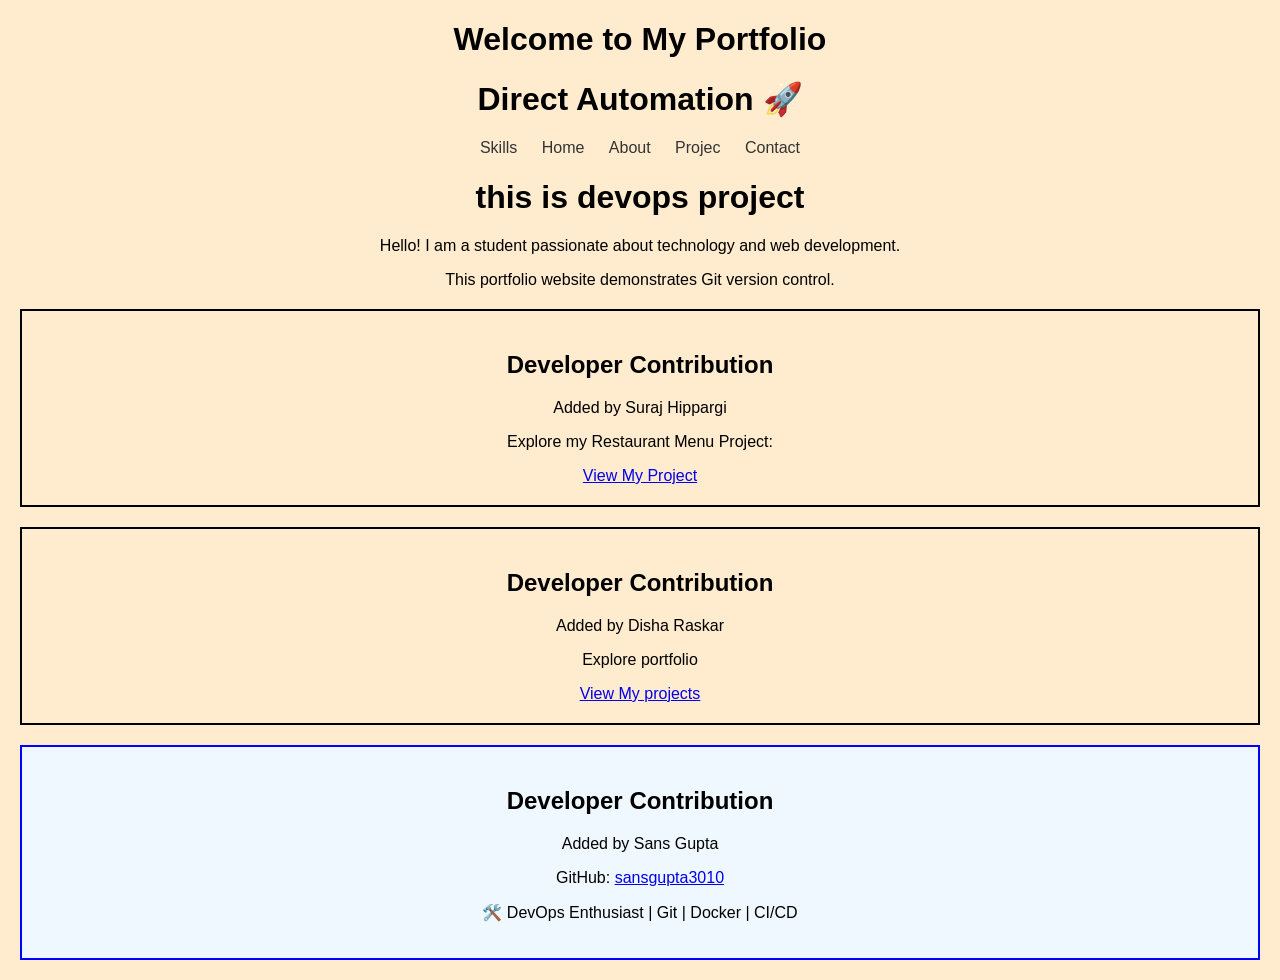
<file: index.html>
<!DOCTYPE html>
<html>
<head>
<title>Group Portfolio</title>
<link rel="stylesheet" href="style.css">
</head>

<body>

<h1>Welcome to My Portfolio</h1>
<h1> Direct Automation 🚀</h1>
<nav>
<a href="skills.html">Skills </a>
<a href="index.html">Home</a>
<a href="about.html">About</a>
<a href="projects.html">Projec</a>
<a href="contact.html">Contact</a>
</nav>

<h1>this is devops project </h1>
<p>Hello! I am a student passionate about technology and web development.</p>
<p>This portfolio website demonstrates Git version control.</p>


<div style="border:2px solid black; padding:20px; margin:20px; text-align:center;">
    <h2>Developer Contribution</h2>
    <p>Added by Suraj Hippargi</p>
    <p>Explore my Restaurant Menu Project:</p>
    <a href="https://surajhippargi77.github.io/Restaurant_menu_website/">View My Project</a>
</div>

<div style="border:2px solid black; padding:20px; margin:20px; text-align:center;">
    <h2>Developer Contribution</h2>
    <p>Added by Disha Raskar</p>
    <p>Explore portfolio</p>
    <a href="https://dishaa-portfolio.netlify.app/">View My projects</a>
</div>
<div style="border:2px solid blue; padding:20px; margin:20px; text-align:center; 
background-color:#f0f8ff;">
<h2>Developer Contribution</h2>
<p>Added by Sans Gupta</p>
<p>GitHub: <a href="https://github.com/sansgupta3010">sansgupta3010</a></p>
<p>🛠️ DevOps Enthusiast | Git | Docker | CI/CD</p>
</div>
</body>
</html>
</file>
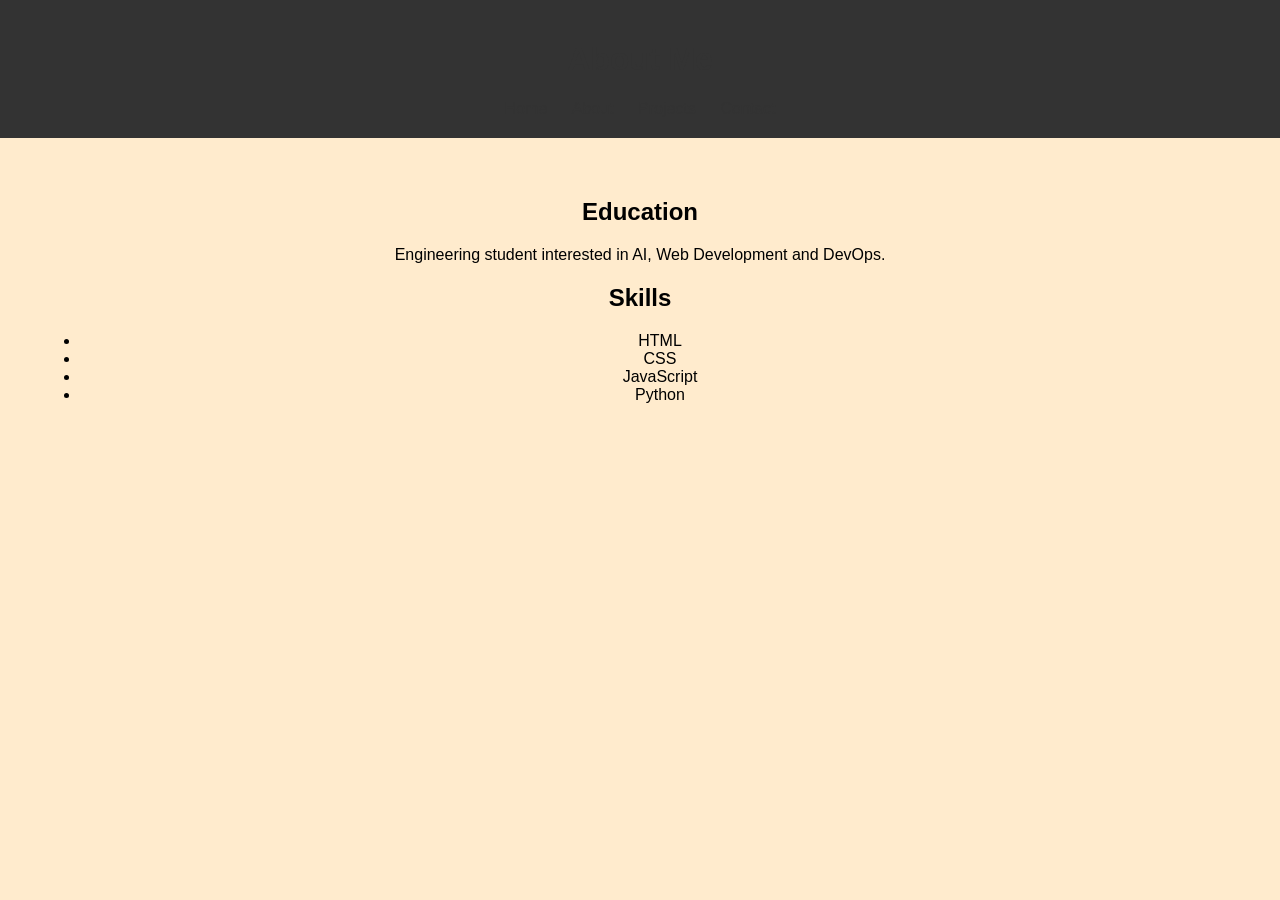
<file: about.html>
<!DOCTYPE html>
<html>
<head>
<title>About Me</title>
<link rel="stylesheet" href="style.css">
</head>

<body>

<header>
<h1>About Me</h1>

<nav>
<a href="index.html">Home</a>
<a href="about.html">About</a>
<a href="projects.html">Projects</a>
<a href="contact.html">Contact</a>
</nav>

</header>

<section>
<h2>Education</h2>
<p>Engineering student interested in AI, Web Development and DevOps.</p>

<h2>Skills</h2>
<ul>
<li>HTML</li>
<li>CSS</li>
<li>JavaScript</li>
<li>Python</li>
</ul>

</section>

</body>
</html>
</file>
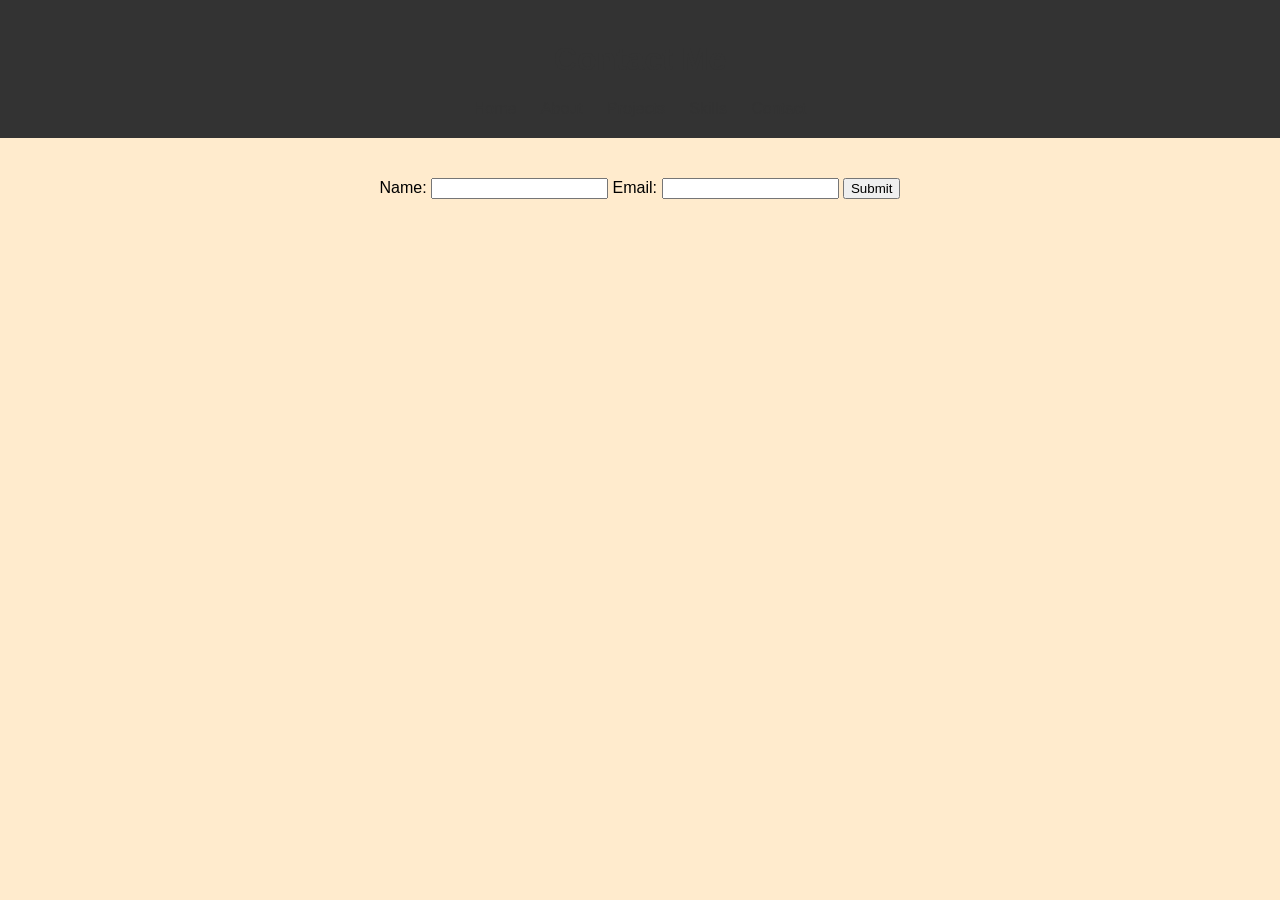
<file: contact.html>
<!DOCTYPE html>
<html>
<head>
<title>Contact</title>
<link rel="stylesheet" href="style.css">
<script src="script.js"></script>
</head>

<body>

<header>
<h1>Contact Me</h1>

<nav>
<a href="index.html">Home</a>
<a href="about.html">About</a>
<a href="projects.html">Projects</a>
<a href="skills.html">Skills</a>
<a href="contact.html">Contact</a>
</nav>

</header>

<section>

<form onsubmit="return validateForm()">

<label>Name:</label>
<input type="text" id="name">

<label>Email:</label>
<input type="email" id="email">

<button type="submit">Submit</button>

</form>

</section>

</body>
</html>
</file>
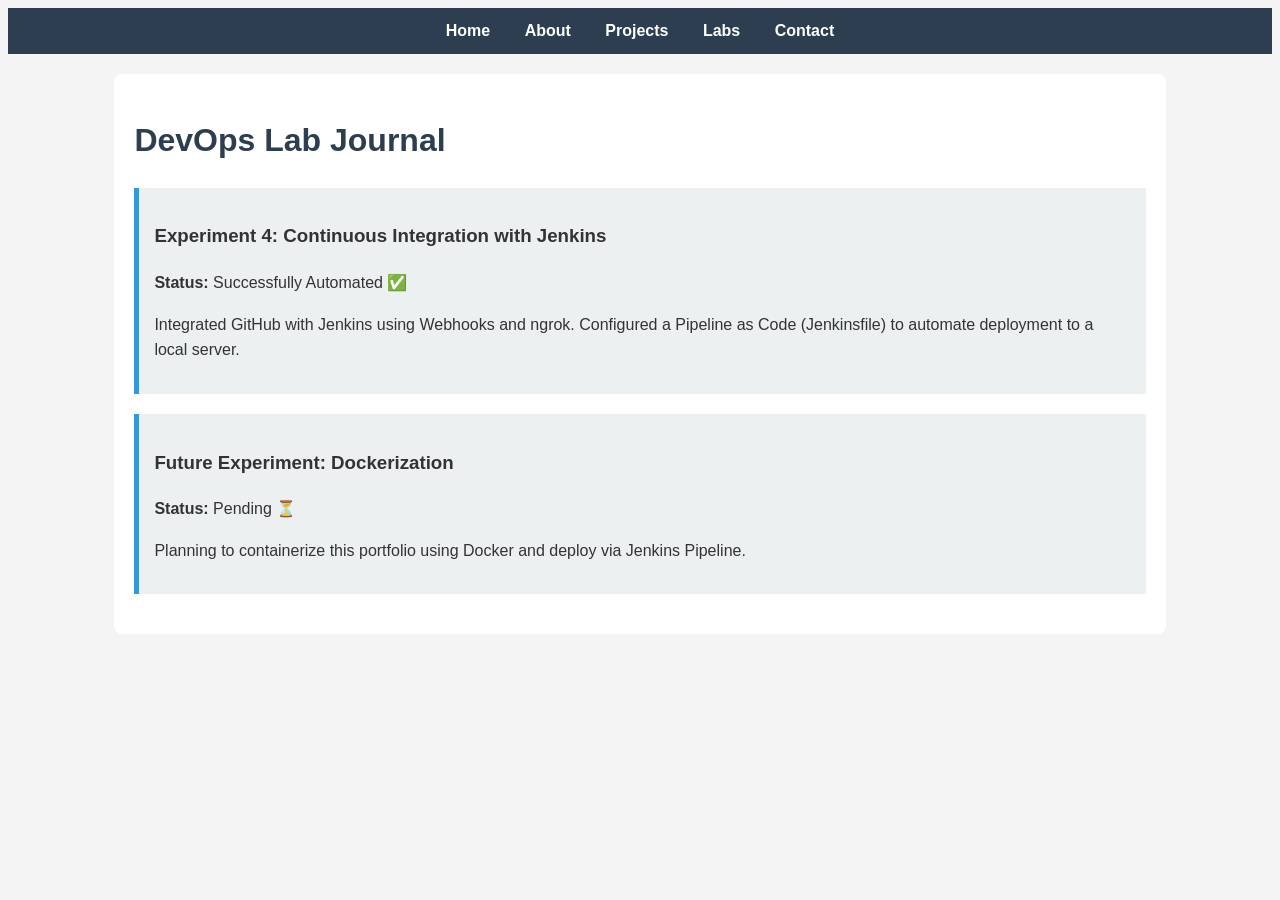
<file: labs.html>
<!DOCTYPE html>
<html>
<head>
    <title>Lab Experiments - Tilak's Portfolio</title>
    <style>
        body { font-family: 'Segoe UI', Tahoma, Geneva, Verdana, sans-serif; background-color: #f4f4f4; color: #333; line-height: 1.6; }
        nav { background: #2c3e50; padding: 10px; color: white; text-align: center; }
        nav a { color: white; margin: 0 15px; text-decoration: none; font-weight: bold; }
        .container { width: 80%; margin: auto; overflow: hidden; padding: 20px; background: white; margin-top: 20px; border-radius: 8px; }
        h1 { color: #2c3e50; }
        .lab-card { border-left: 5px solid #3498db; background: #ecf0f1; padding: 15px; margin-bottom: 20px; }
    </style>
</head>
<body>

<nav>
    <a href="index.html">Home</a>
    <a href="about.html">About</a>
    <a href="projects.html">Projects</a>
    <a href="labs.html">Labs</a>
    <a href="contact.html">Contact</a>
</nav>

<div class="container">
    <h1>DevOps Lab Journal</h1>
    
    <div class="lab-card">
        <h3>Experiment 4: Continuous Integration with Jenkins</h3>
        <p><strong>Status:</strong> Successfully Automated ✅</p>
        <p>Integrated GitHub with Jenkins using Webhooks and ngrok. Configured a Pipeline as Code (Jenkinsfile) to automate deployment to a local server.</p>
    </div>

    <div class="lab-card">
        <h3>Future Experiment: Dockerization</h3>
        <p><strong>Status:</strong> Pending ⏳</p>
        <p>Planning to containerize this portfolio using Docker and deploy via Jenkins Pipeline.</p>
    </div>
</div>

</body>
</html>
</file>
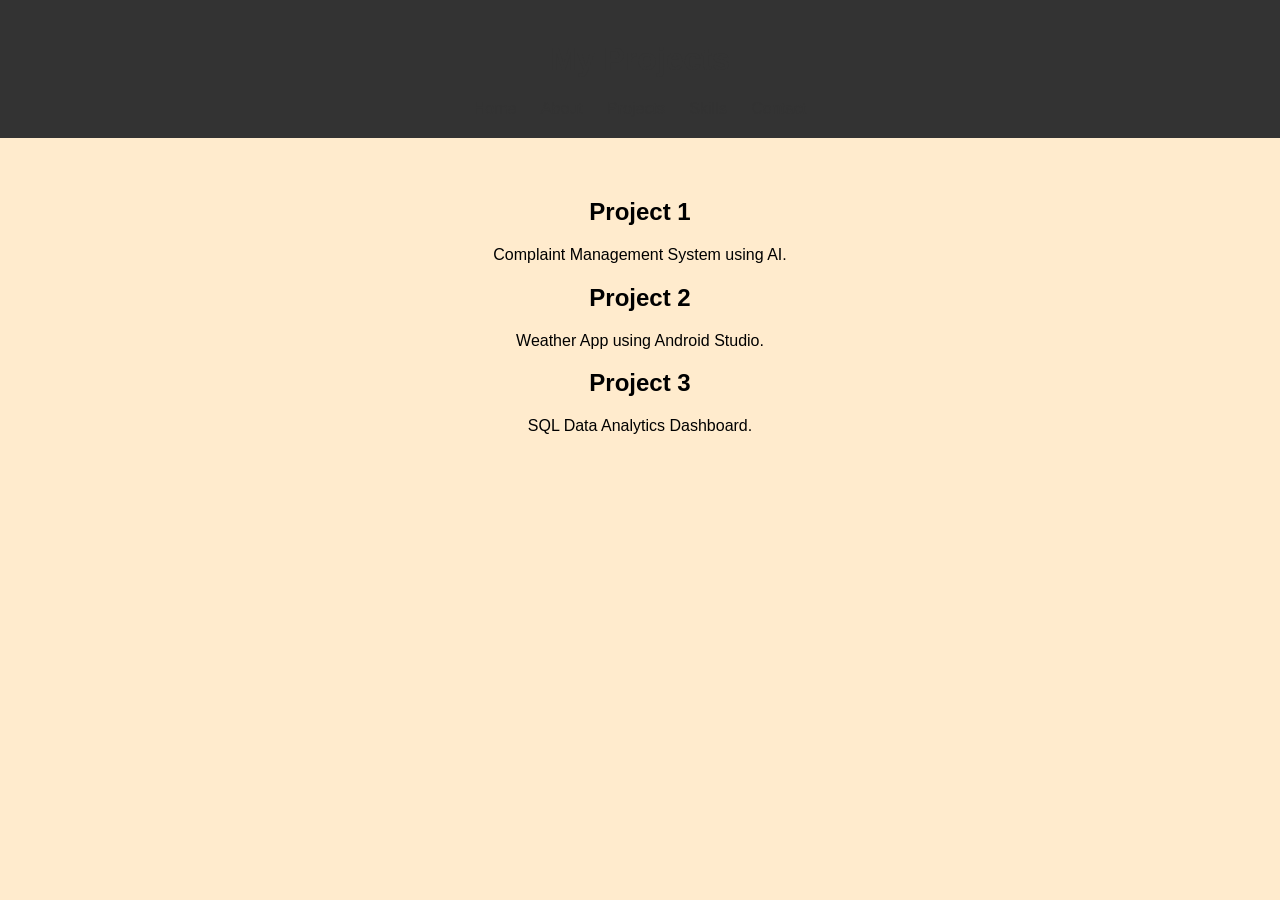
<file: projects.html>
<!DOCTYPE html>
<html>
<head>
<title>Projects</title>
<link rel="stylesheet" href="style.css">
</head>

<body>

<header>
<h1>My Projects</h1>

<nav>
<a href="index.html">Home</a>
<a href="about.html">About</a>
<a href="projects.html">Projects</a>
<a href="skills.html">Skills</a>
<a href="contact.html">Contact</a>
</nav>

</header>

<section>

<h2>Project 1</h2>
<p>Complaint Management System using AI.</p>

<h2>Project 2</h2>
<p>Weather App using Android Studio.</p>

<h2>Project 3</h2>
<p>SQL Data Analytics Dashboard.</p>

</section>

</body>
</html>
</file>
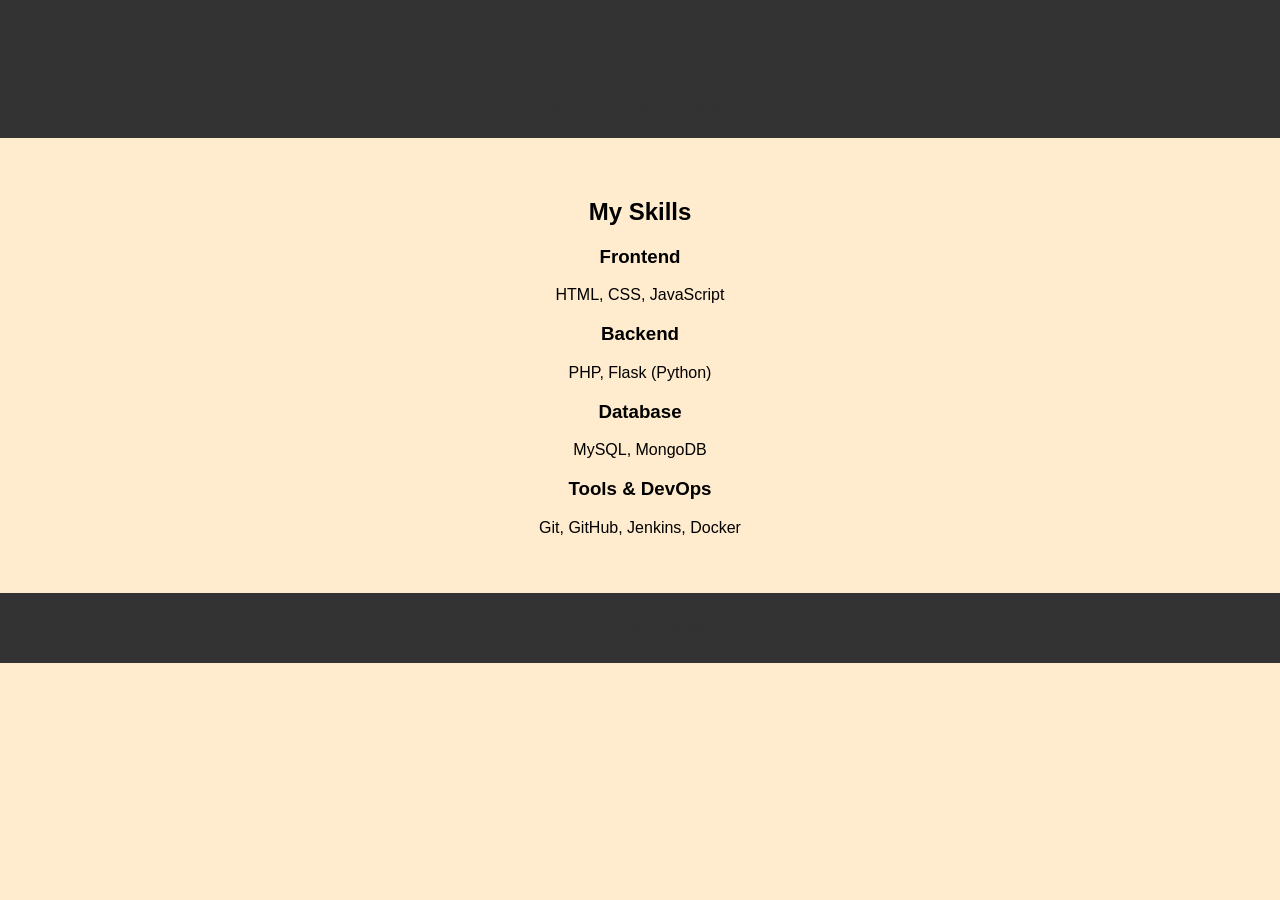
<file: skills.html>
<!DOCTYPE html>
<html lang="en">
<head>
    <meta charset="UTF-8">
    <title>Skills - My Portfolio</title>
    <link rel="stylesheet" href="style.css">
</head>
<body>

    <!-- Header -->
    <header>
        <h1>Welcome to My Portfolio</h1>
        <nav>
            <a href="index.html">Home</a>
            <a href="about.html">About</a>
            <a href="projects.html">Projects</a>
            <a href="skills.html" class="active">Skills</a>
            <a href="contact.html">Contact</a>
        </nav>
    </header>

    <!-- Skills Section -->
    <section class="skills">
        <h2>My Skills</h2>

        <div class="skill">
            <h3>Frontend</h3>
            <p>HTML, CSS, JavaScript</p>
        </div>

        <div class="skill">
            <h3>Backend</h3>
            <p>PHP, Flask (Python)</p>
        </div>

        <div class="skill">
            <h3>Database</h3>
            <p>MySQL, MongoDB</p>
        </div>

        <div class="skill">
            <h3>Tools & DevOps</h3>
            <p>Git, GitHub, Jenkins, Docker</p>
        </div>

    </section>

    <!-- Footer -->
    <footer>
        <p>© 2026 My Portfolio</p>
    </footer>

</body>
</html>
</file>
<file: style.css>
body{
font-family: Arial;
margin:0;
padding:0;
text-align:center;
background-color: blanchedalmond;
}

header{
background:#333;
color:#333;
padding:20px;
}

nav a{
margin:10px;
color:#333;
text-decoration:none;
}

section{
padding:40px;
}

footer{
background:#333;
color:#333;
padding:10px;
}
</file>
